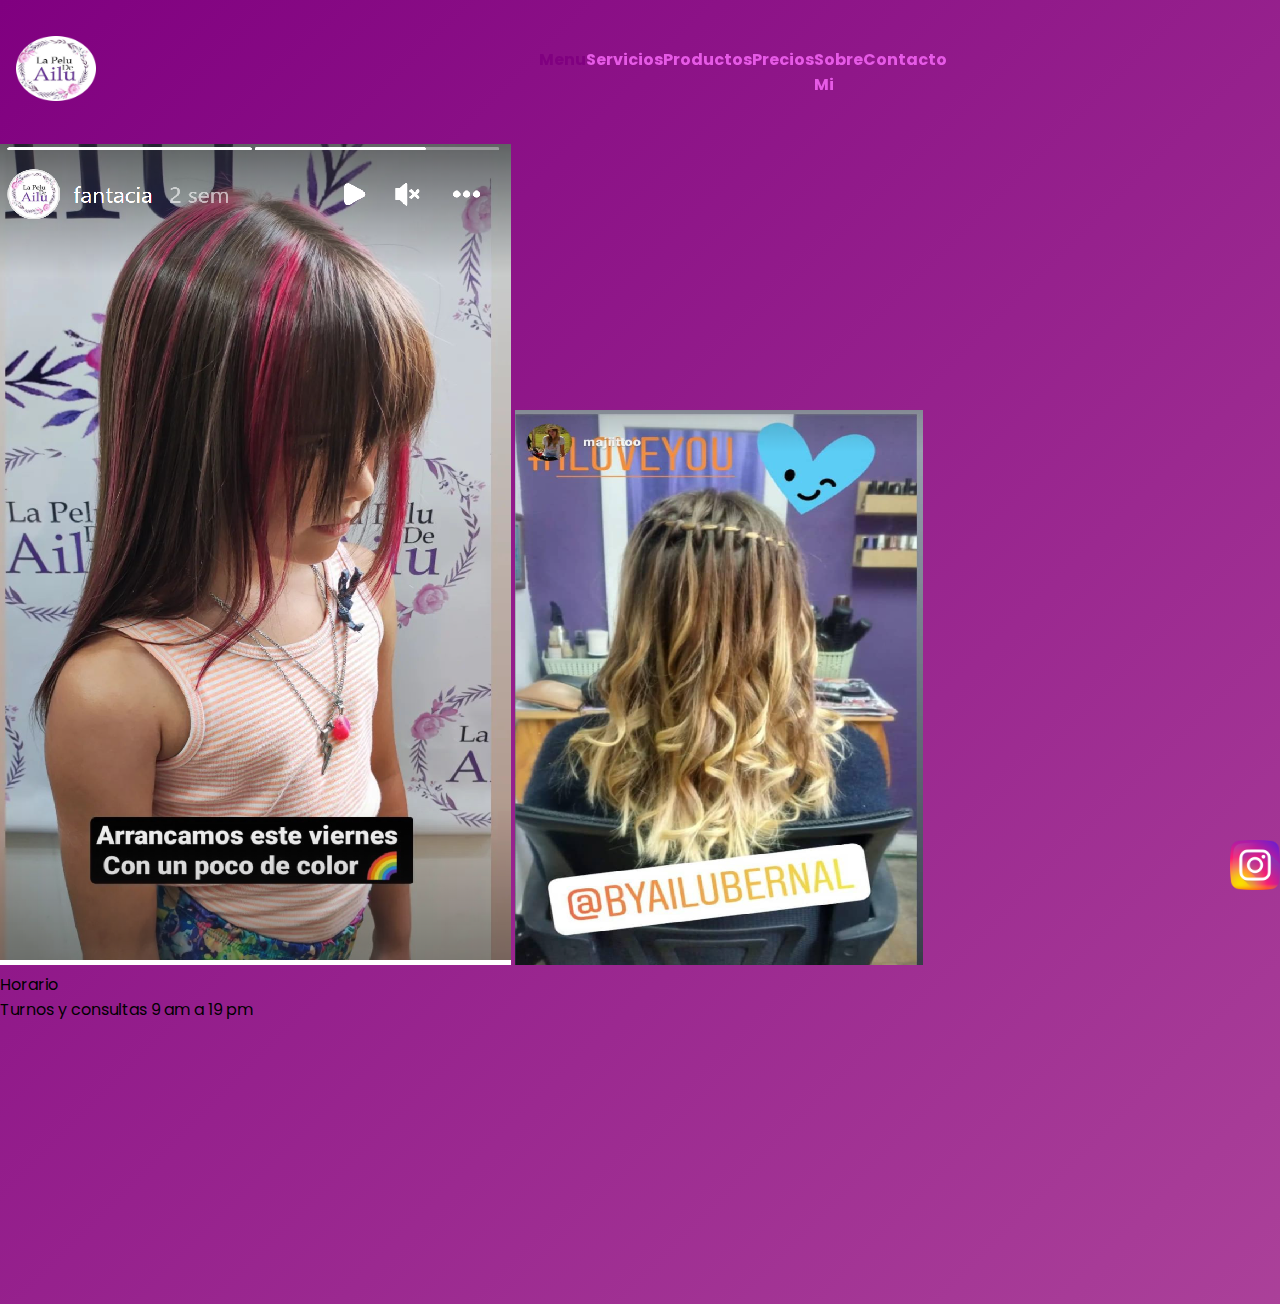
<file: index.html>
<!DOCTYPE html>
<html lang="en">
<head>
    <meta charset="UTF-8">
    <meta http-equiv="X-UA-Compatible" content="IE=edge">
    <meta name="viewport" content="width=device-width, initial-scale=1.0">

<!-- boostrap -->
    <link href="https://cdn.jsdelivr.net/npm/bootstrap@5.1.3/dist/css/bootstrap.min.css" rel="stylesheet" integrity="sha384-1BmE4kWBq78iYhFldvKuhfTAU6auU8tT94WrHftjDbrCEXSU1oBoqyl2QvZ6jIW3" crossorigin="anonymous">

    <!-- inicio del proyecto  -->
    <link rel="stylesheet" href="css/style.css">
    <link rel="preconnect" href="https://fonts.googleapis.com">
    <link rel="preconnect" href="https://fonts.gstatic.com" crossorigin>
    <link href="https://fonts.googleapis.com/css2?family=Poppins:wght@100;200;300;600;700;900&display=swap" rel="stylesheet">
    <title>La Pelu</title>
</head>
<div class="contenedor1">

<body>  
    <!-- inicio header --> 
    <header class="pelu-container" id="header">
        <div class="Logo">
            <a href="index.html">
                <img src="imagenes/logotest.png" alt="la pelu" class="logo-img">
            </a>
        </div>
        <!-- Zona Navegable -->
        <nav class="nav-container">
            <section class="menu-container">
            <ul class="menu">
                <li>
                    <a class='active' href="index.html">Menu</a>
                </li>
                <li>
                    <div>
                        <a href="servicios.html">Servicios</a>
                    </div>                    
                </li>
                <li>
                    <div>
                        <a href="productos.html">Productos</a>
                    </div>
                    
                </li>
                <li>
                    <div>
                        <a href="precios.html">Precios</a>
                    </div>
                </li>
                <li>
                    <div>
                        <a href="sobremi.html">Sobre Mi</a>
                    </div>
                </li>
                <li>
                    <div>
                        <a href="#Turnos">Contacto</a>
                    </div>                  
                </li>
            </ul>
        </section>
        </nav>
    </header>
    <!-- fin header -->

    <!-- Imagenes   -->
    <section id="main">
        <!-- Imagens varias -->
        <div class="fotofoto">
            <img src="imagenes/claritos.jpg" alt="fotos1" >
            <img src="imagenes/rubia.JPG" alt="fotos2">
        </div>
    </section>
    <!-- Fin Imagenes -->

    
    <footer id="footer">
        <!-- horario -->
    <section>
        <!-- aca va el horario -->
        <p>Horario</p>
    </section>
    <!-- fin horario -->

        <!-- turno  -->
        <section id="Turnos">
        </section>
        <p>
            Turnos y consultas

                9 am a 19 pm
        </p>
                
        <!-- fin de turno -->

        <!-- ubicacion -->
        <div class="ubicacion">
            <iframe src="https://www.google.com/maps/embed?pb=!1m18!1m12!1m3!1d3286.160889052553!2d-58.464675484771725!3d-34.549481580473525!2m3!1f0!2f0!3f0!3m2!1i1024!2i768!4f13.1!3m3!1m2!1s0x95bcb4278c56230d%3A0x1943bc3b54734053!2sManuela%20Pedraza%202040%2C%20C1429CCD%20CABA!5e0!3m2!1ses-419!2sar!4v1646836568803!5m2!1ses-419!2sar" width="400" height="250" style="border:0;" allowfullscreen="" loading="lazy"></iframe>
        </div>
        <!-- fin ubicacion -->

        <!-- Whats -->
        <section>
            <div>

            </div>
        </section>

        <!-- Fin Whats -->
        <!-- Redes -->
        <nav>
            <ul>
                <li>
                    <a href="https://www.instagram.com/byailubernal"
                    target="_black">
                        <img id="redes" src="imagenes/instagram.png" alt="Instagram" class="img-fluid">
                    </a>
                </li>
            </ul>
        </nav>
        <!--Fin Redes -->
    </footer>

    <script src="https://cdn.jsdelivr.net/npm/@popperjs/core@2.10.2/dist/umd/popper.min.js" integrity="sha384-7+zCNj/IqJ95wo16oMtfsKbZ9ccEh31eOz1HGyDuCQ6wgnyJNSYdrPa03rtR1zdB" crossorigin="anonymous"></script>
<script src="https://cdn.jsdelivr.net/npm/bootstrap@5.1.3/dist/js/bootstrap.min.js" integrity="sha384-QJHtvGhmr9XOIpI6YVutG+2QOK9T+ZnN4kzFN1RtK3zEFEIsxhlmWl5/YESvpZ13" crossorigin="anonymous"></script>
</body>
</div>
</html>
</file>
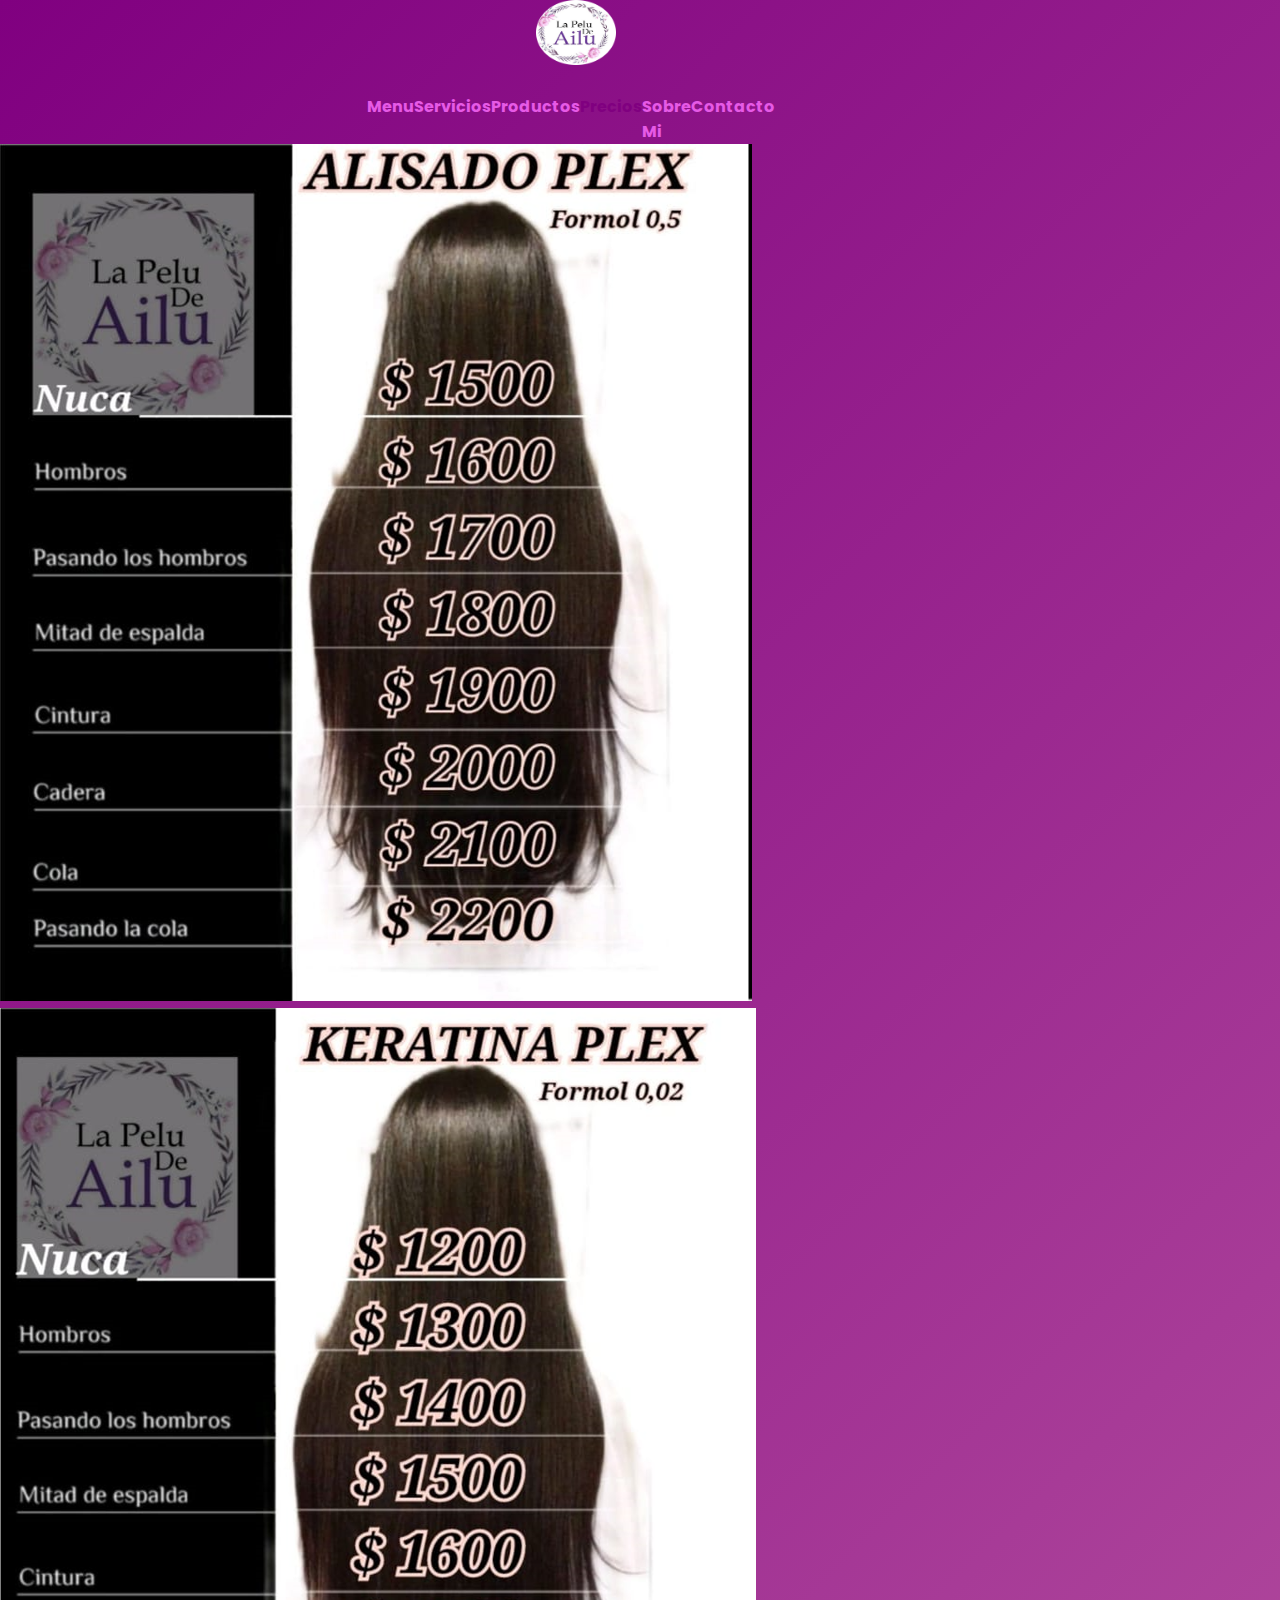
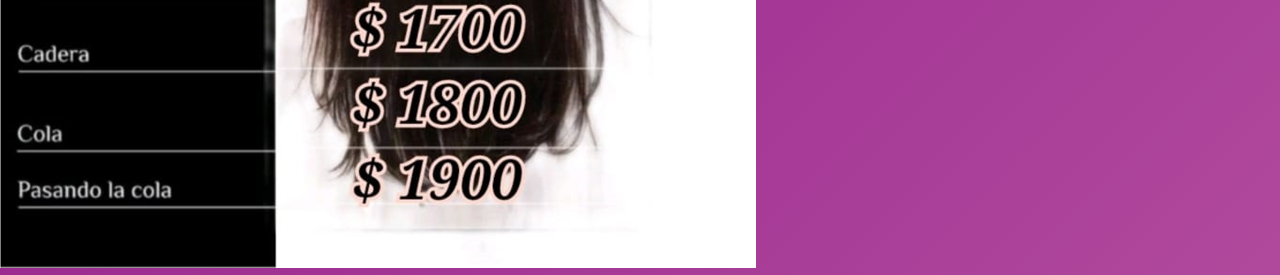
<file: precios.html>
<!DOCTYPE html>
<html lang="en">
<head>
    <meta charset="UTF-8">
    <meta http-equiv="X-UA-Compatible" content="IE=edge">
    <meta name="viewport" content="width=device-width, initial-scale=1.0">
    <link rel="stylesheet" href="css/style.css">
    <link rel="preconnect" href="https://fonts.googleapis.com">
    <link rel="preconnect" href="https://fonts.gstatic.com" crossorigin>
    <link href="https://fonts.googleapis.com/css2?family=Poppins:wght@100;200;300;600;700;900&display=swap" rel="stylesheet">
    <title>Precios</title>
</head>
<div class="container2">
<body>
<!-- inicio header --> 
<header class="pelu-container">
    <div class="Logo">
        <a href="index.html">
            <img src="imagenes/logotest.png" alt="la pelu" class="logo-img">
        </a>
    </div>
    <!-- Zona Navegable -->
    <nav class="nav-container">
        <section class="menu-container">
        <ul class="menu">
            <li>
                <a  href="index.html">Menu</a>
            </li>
            <li>
                <div>
                    <a href="servicios.html">Servicios</a>
                </div>                    
            </li>
            <li>
                <div>
                    <a href="productos.html">Productos</a>
                </div>
                
            </li>
            <li>
                <div>
                    <a class='active' href="precios.html">Precios</a>
                </div>
            </li>
            <li>
                <div>
                    <a href="sobremi.html">Sobre Mi</a>
                </div>
            </li>
            <li>
                <div>
                    <a href="#Turnos">Contacto</a>
                </div>                  
            </li>
        </ul>
    </section>
    </nav>
</header>
    <!-- fin header -->
    <!-- Lista -->
    <div>
        <img src="imagenes/precio1.PNG" alt="Precios1">
        <img src="imagenes/precio2.PNG" alt="precios2">
    </div>
    <!-- Fin de lista -->

</body>
</div>
</html>
</file>
<file: css/style.css>
* {
    margin: 0;
    padding: 0;
    box-sizing: border-box;
    font-family: 'Poppins', sans-serif;
}


/* mobile index */
@media only screen and (min-width:320px) {
    .contenedor1 {
    width: 100%;
	display: grid;
	grid-template-columns: auto;
	grid-template-rows: 70vh 81vh -1vh;
	grid-template-areas: "header" "main" "footer";
}
}

@media only screen and (min-width:768px) {
    .contentedor1{
        display: grid;
        grid-template-columns: auto;
        grid-template-rows: auto;	
        grid-template-areas: 
        "header header"
        "main main" 
        "footer footer";
    }



    #header.pelu-container{
        padding: 1rem;
			position: sticky;
			top: 0;
			display:  flex;
			flex-direction: row;
			justify-content: space-between;
			align-items: center;

    }

    }

        /* media querie 1 index 1024 3columnas y 4 filas*/

@media only screen and (min-width:1024px) {
	.contentedor1{
	width: 100%;
	display: grid;
	grid-template-columns: 60vw 40vw;
	grid-template-rows: 15vh 67vh 42vh 40vh 20vh ;
	grid-template-areas: "header header" "main " 
	"footer footer";
	}

    #main.fotofoto {
    height: 10rem;
    width: 50%;
    }

    }




#header{
	grid-area: header;	
}


#main{
	grid-area: main;
}

#footer{
		grid-area: footer;
}

/* Modificacion Background */
body{
    background-size: 500%;
    background-image: linear-gradient(135deg, #800080,#ffc0cb );
    background-size: 500%;
    animation: fondoanimado 12s infinite;
    -webkit-animation: fondoanimado 12s infinite;
}

@keyframes fondoanimado {
    0% {
        background-position: 0% 50%;
    }
    50% {background-position: 100% 50%;

    }
    100% {
        background-position: 50% 0%;
    }
}
.pelu-container{
    display:flex;
    flex-direction: column;
    align-items: center;
    justify-content: space-between;
    width:90%;
    height:9rem;
    
}

.Logo{
    border-radius: 50%;
    display: flex;
    justify-content: center;
}

.fotofoto {
    width: 80%;
    margin: 5;
}

.logo-img{
    width:5rem;
}

.nav-container{
    display:flex;
    flex-direction: column;
    align-items: center;
    align-content: stretch;
    justify-content: flex-end;
    width: 70%;
}
h1 {
    font-size: x-large;
    color: darkblue;
    font-weight: bold;
    display: inline;
    
}


.menu-container{
    width:60%;
    margin-left: -8rem;
}

.menu {
    width:80%;
    display:flex;
    justify-content: space-between;
    float: inline-end;
    list-style: none;
}

.menu a{
    color: rgb(230, 90, 230); 
    text-decoration: none;
    font-weight: 700;
}

.active {
    color: purple !important;
}

.ubicacion{
    width: 80%;
}
#redes {
    height: auto;
    width: 40%;
    max-height: 50px;
    max-width: 50px;
    position: fixed;
    bottom: 10px;
    right: 0;

}
</file>
